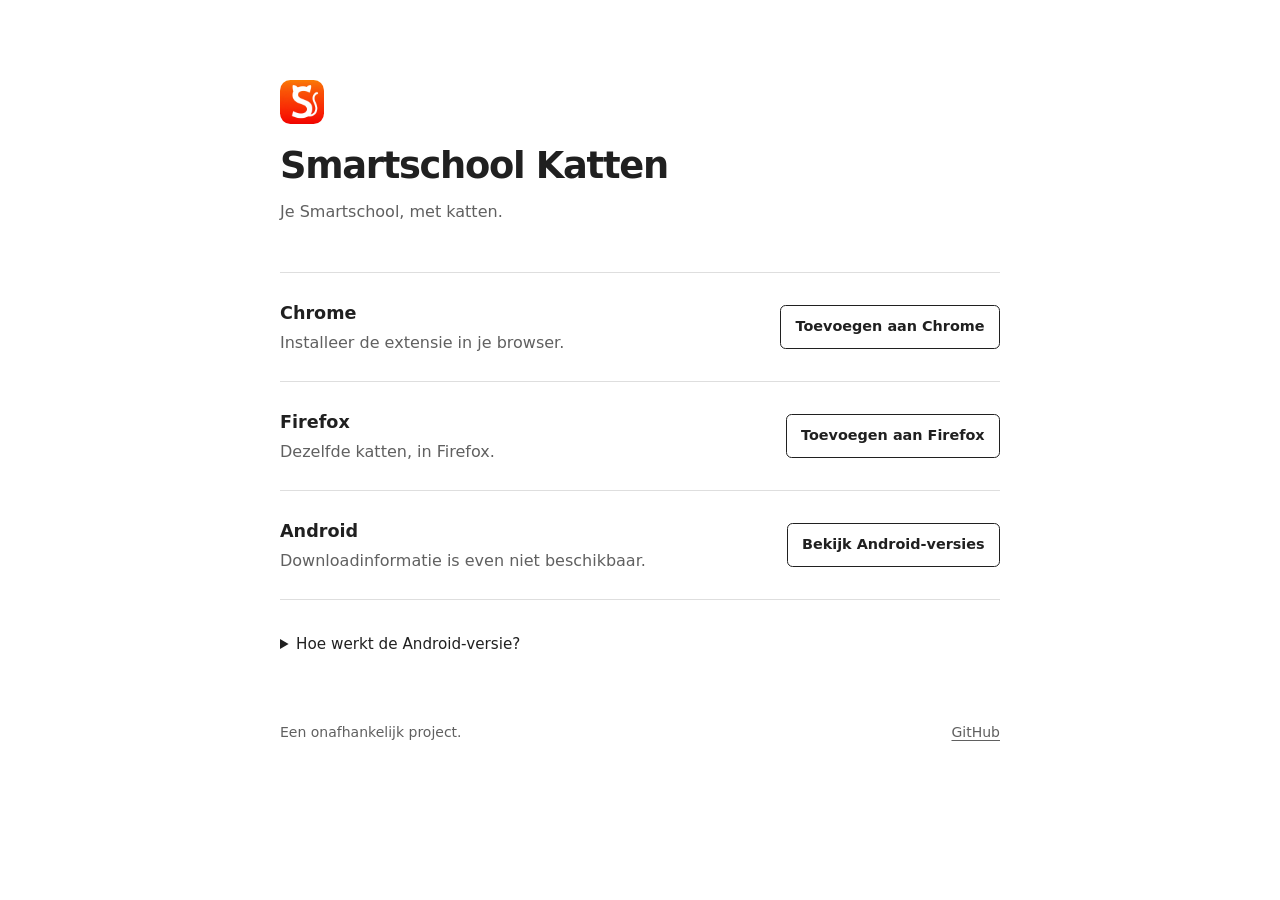
<file: index.html>
<!doctype html>
<html lang="nl">
<head>
  <meta charset="utf-8">
  <meta name="viewport" content="width=device-width, initial-scale=1">
  <meta name="description" content="Download Smartschool Katten voor Chrome, Firefox en Android.">
  <meta name="color-scheme" content="light dark">
  <title>Smartschool Katten</title>
  <link rel="icon" href="icon.jpg">
  <link rel="stylesheet" href="style.css">
  <script src="downloads.js" defer></script>
</head>
<body>
  <main>
    <header>
      <img src="icon.jpg" alt="" width="44" height="44">
      <h1>Smartschool Katten</h1>
      <p>Je Smartschool, met katten.</p>
    </header>
    <section aria-label="Downloads">
      <article>
        <div><h2>Chrome</h2><p>Installeer de extensie in je browser.</p></div>
        <a class="download" href="https://chromewebstore.google.com/detail/smartschool-katten/ndembkilcdoipaefhmbnoiamccnkjgco">Toevoegen aan Chrome</a>
      </article>
      <article>
        <div><h2>Firefox</h2><p>Dezelfde katten, in Firefox.</p></div>
        <a class="download" href="https://addons.mozilla.org/en-US/firefox/addon/smartschool-katten/">Toevoegen aan Firefox</a>
      </article>
      <article>
        <div><h2>Android</h2><p id="android-status" aria-live="polite">Android 12L of nieuwer.</p></div>
        <a class="download" id="android-download" aria-disabled="true">Downloadinformatie laden</a>
      </article>
    </section>
    <details>
      <summary>Hoe werkt de Android-versie?</summary>
      <p>Je installeert Smartschool Katten via een APK. De app controleert zelf op nieuwe versies. Android vraagt je om een update te bevestigen.</p>
      <p>Je hebt Android 12L of nieuwer en een toestel met een 64-bits ARM-processor nodig.</p>
    </details>
    <footer>
      <span>Een onafhankelijk project.</span>
      <a href="https://github.com/smartschoolkatten-star/SmartschoolKattenPatcher">GitHub</a>
    </footer>
  </main>
</body>
</html>
</file>
<file: style.css>
:root { color-scheme: light dark; --paper: #fff; --ink: #202020; --muted: #606060; --line: #dedede; }
* { box-sizing: border-box; }
body { margin: 0; background: var(--paper); color: var(--ink); font: 1rem/1.6 system-ui, sans-serif; }
main { max-width: 48rem; margin: 0 auto; padding: 5rem 1.5rem 2rem; }
header { margin-bottom: 3rem; }
header img { display: block; border-radius: .65rem; margin-bottom: 1.25rem; }
h1 { margin: 0; font-size: clamp(1.8rem, 5vw, 2.3rem); line-height: 1.2; letter-spacing: -.035em; font-weight: 650; }
header p { margin: .65rem 0 0; color: var(--muted); }
article { display: flex; align-items: center; justify-content: space-between; gap: 1.5rem; padding: 1.6rem 0; border-top: 1px solid var(--line); }
article:last-child { border-bottom: 1px solid var(--line); }
h2 { margin: 0; font-size: 1.1rem; font-weight: 600; }
article p { margin: .2rem 0 0; color: var(--muted); }
a { color: inherit; text-underline-offset: .2em; }
.download { flex-shrink: 0; display: inline-block; min-height: 2.75rem; padding: .55rem .9rem; border: 1px solid var(--ink); border-radius: .35rem; font-size: .9rem; font-weight: 550; text-align: center; text-decoration: none; }
.download[href]:hover { background: var(--ink); color: var(--paper); }
.download[aria-disabled="true"] { color: var(--muted); border-color: var(--line); cursor: default; }
a:focus-visible, summary:focus-visible { outline: 2px solid var(--ink); outline-offset: 5px; }
details { margin-top: 2rem; font-size: .95rem; }
summary { cursor: pointer; width: fit-content; }
details p { max-width: 38rem; color: var(--muted); }
footer { display: flex; justify-content: space-between; gap: 1rem; margin-top: 4rem; color: var(--muted); font-size: .875rem; }
@media (max-width: 560px) { main { padding-top: 3rem; } article { align-items: flex-start; flex-direction: column; gap: 1rem; } .download { width: 100%; } footer { margin-top: 3rem; } }
@media (prefers-color-scheme: dark) { :root { --paper: #161616; --ink: #eee; --muted: #aaa; --line: #393939; } }
</file>
